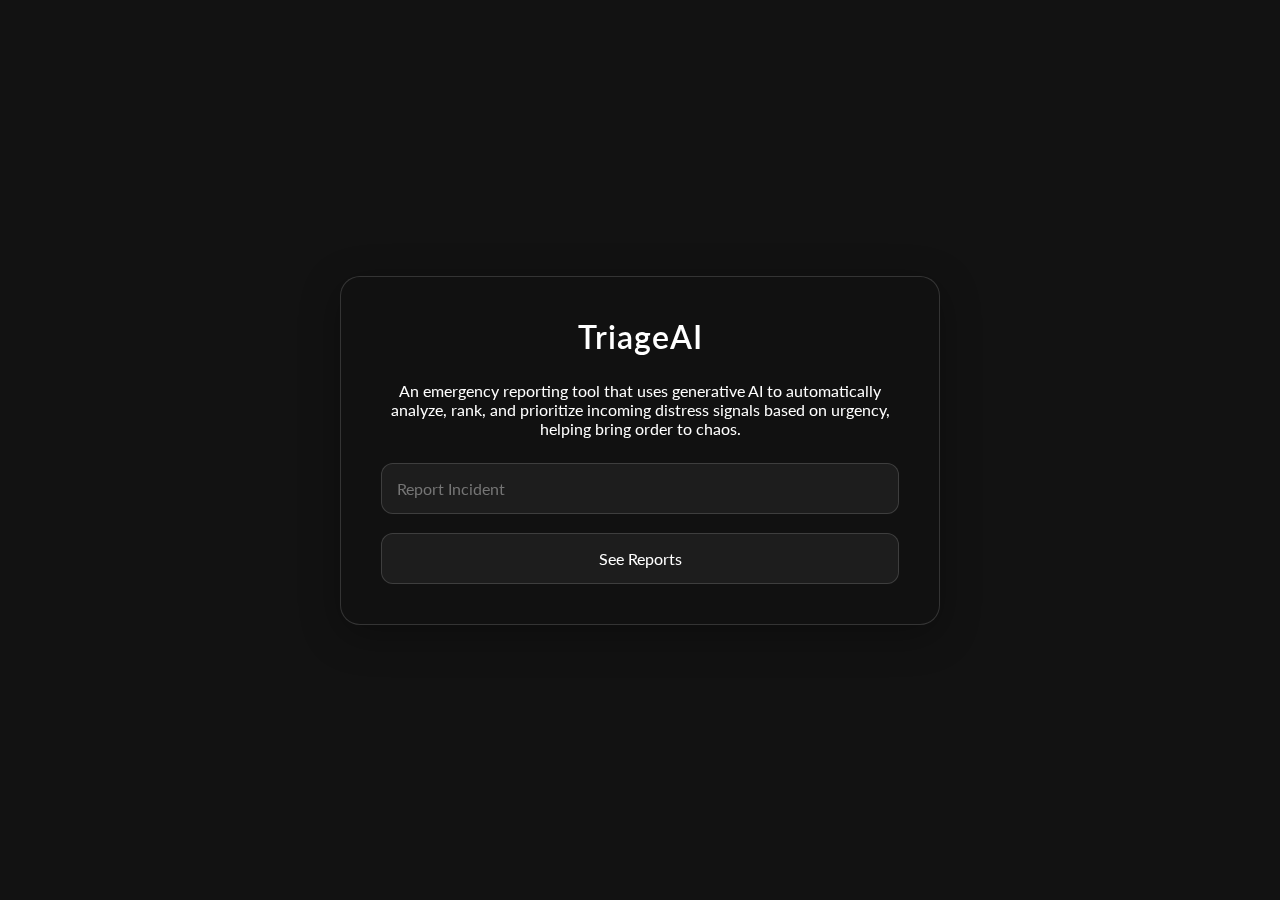
<file: index.html>
<!DOCTYPE html>

<html>
    <head>
        <title>TriageAI</title>
        <link rel="stylesheet" href="styles.css"/>
    </head>
    <body>
        <div id="cardInput">
            <h1>TriageAI</h1>
            <p style="margin-bottom: 25px;">An emergency reporting tool that uses generative AI to automatically analyze, rank, and prioritize incoming distress signals based on urgency, helping bring order to chaos.</p>    
            <input id="reportInput" type="text" placeholder="Report Incident"/>
            <br>
            <br>
            <a href="incidents.html" id="incidentsButton" class="buttons">See Reports</a>
        </div>
        <script src="main.js"></script>
    </body>
</html>
</file>
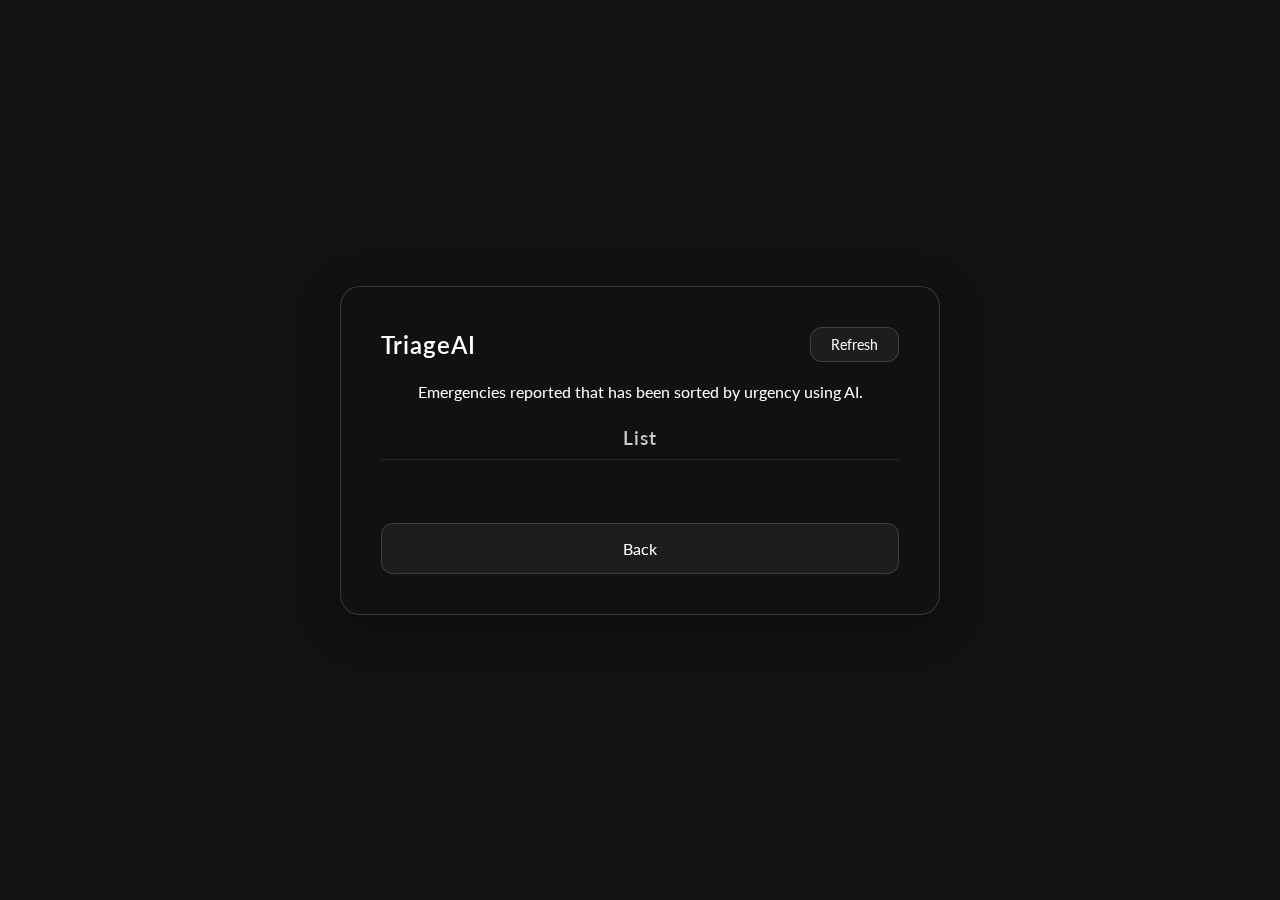
<file: incidents.html>
<!DOCTYPE html>
<html lang="en">
<head>
    <meta charset="UTF-8">
    <meta name="viewport" content="width=device-width, initial-scale=1.0">
    <title>TriageAI</title>
    <link rel="stylesheet" href="styles.css">
</head>
<body>
    <main>
        <header>
            <h1>TriageAI</h1>
            <button id="refresh" type="button" onclick="refreshList()">Refresh</button>
        </header>
        <p style="margin-bottom: 25px;">Emergencies reported that has been sorted by urgency using AI.</p>    
        <section>
            <h2>List</h2>
            <div id="importanceList"></div>
        </section>
        <br><br>
        <a href="index.html" id="incidentsButton" class="buttons">Back</a>
    </main>
    <script src="main.js"></script>
</body>
</html>
</file>
<file: styles.css>
@import url('https://fonts.googleapis.com/css2?family=Lato:ital,wght@0,100;0,300;0,400;0,700;0,900;1,100;1,300;1,400;1,700;1,900&display=swap');

:root {
  --primary-bg: #121212;
  --primary-text: #FFFFFF;
  --secondary-text: #CCCCCC;
  --container-bg: rgba(17, 17, 17, 0.7);
  --font-family: 'Lato', Ubuntu, Inter, sans-serif;
  --glass-border: 1px solid rgba(255, 255, 255, 0.15);
  --input-bg: rgba(255, 255, 255, 0.05);
  --hover-bg: rgba(255, 255, 255, 0.1);
}

* {
  box-sizing: border-box;
  margin: 0;
  padding: 0;
}

body {
  background-color: var(--primary-bg);
  color: var(--primary-text);
  font-family: var(--font-family);
  height: 100vh;
  display: flex;
  justify-content: center;
  align-items: center;
  overflow-x: hidden;
}


#cardInput,#cardInput, main {
  background: var(--container-bg);
  backdrop-filter: blur(40px);
  -webkit-backdrop-filter: blur(40px);
  border: var(--glass-border);
  border-radius: 20px;
  box-shadow: 0 10px 40px rgba(0, 0, 0, 0.3);
  padding: 40px;
  width: 90%;
  max-width: 600px;
  text-align: center;
  animation: fadeIn 0.6s cubic-bezier(0.16, 1, 0.3, 1);
}


h1, h2 {
  color: var(--primary-text);
  margin-bottom: 25px;
  font-weight: 600;
  letter-spacing: 1px;
}

h2 {
  color: var(--secondary-text);
  font-size: 1.2rem;
  border-bottom: 1px solid rgba(255,255,255,0.1);
  padding-bottom: 10px;
  margin-top: 20px;
}

input[type="text"], button, .buttons {
  width: 100%;
  padding: 15px;
  border-radius: 12px;
  border: var(--glass-border);
  background: var(--input-bg);
  color: var(--primary-text);
  font-family: var(--font-family);
  font-size: 1rem;
  transition: all 0.3s cubic-bezier(0.4, 0, 0.2, 1);
  outline: none;
  display: inline-block;
  text-decoration: none;
}

input[type="text"]:focus {
  background: var(--hover-bg);
  border-color: rgba(255, 255, 255, 0.4);
  box-shadow: 0 0 20px rgba(255, 255, 255, 0.1);
}

button:hover, .buttons:hover {
  background: var(--hover-bg);
  border-color: rgba(255, 255, 255, 0.3);
  transform: translateY(-2px);
  box-shadow: 0 5px 15px rgba(0, 0, 0, 0.3);
}

button:active, .buttons:active {
  transform: scale(0.98);
}


main header {
  display: flex;
  justify-content: space-between;
  align-items: center;
  margin-bottom: 20px;
}

main header h1 {
  margin-bottom: 0;
  font-size: 1.5rem;
}

#refresh {
  width: auto;
  padding: 8px 20px;
  font-size: 0.9rem;
}

#importanceList {
  display: flex;
  flex-direction: column;
  gap: 15px;
  max-height: 60vh;
  overflow-y: auto;
  padding-right: 5px;
}


#importanceList > div {
  background: rgba(255, 255, 255, 0.03);
  border: 1px solid rgba(255, 255, 255, 0.08);
  padding: 15px;
  border-radius: 10px;
  text-align: left;
  color: var(--secondary-text);
  transition: transform 0.2s ease;
}

#importanceList > div:hover {
  background: rgba(255, 255, 255, 0.06);
  transform: translateX(5px);
  color: var(--primary-text);
}

@keyframes fadeIn {
  from { opacity: 0; transform: scale(0.95) translateY(20px); }
  to { opacity: 1; transform: scale(1) translateY(0); }
}
</file>
